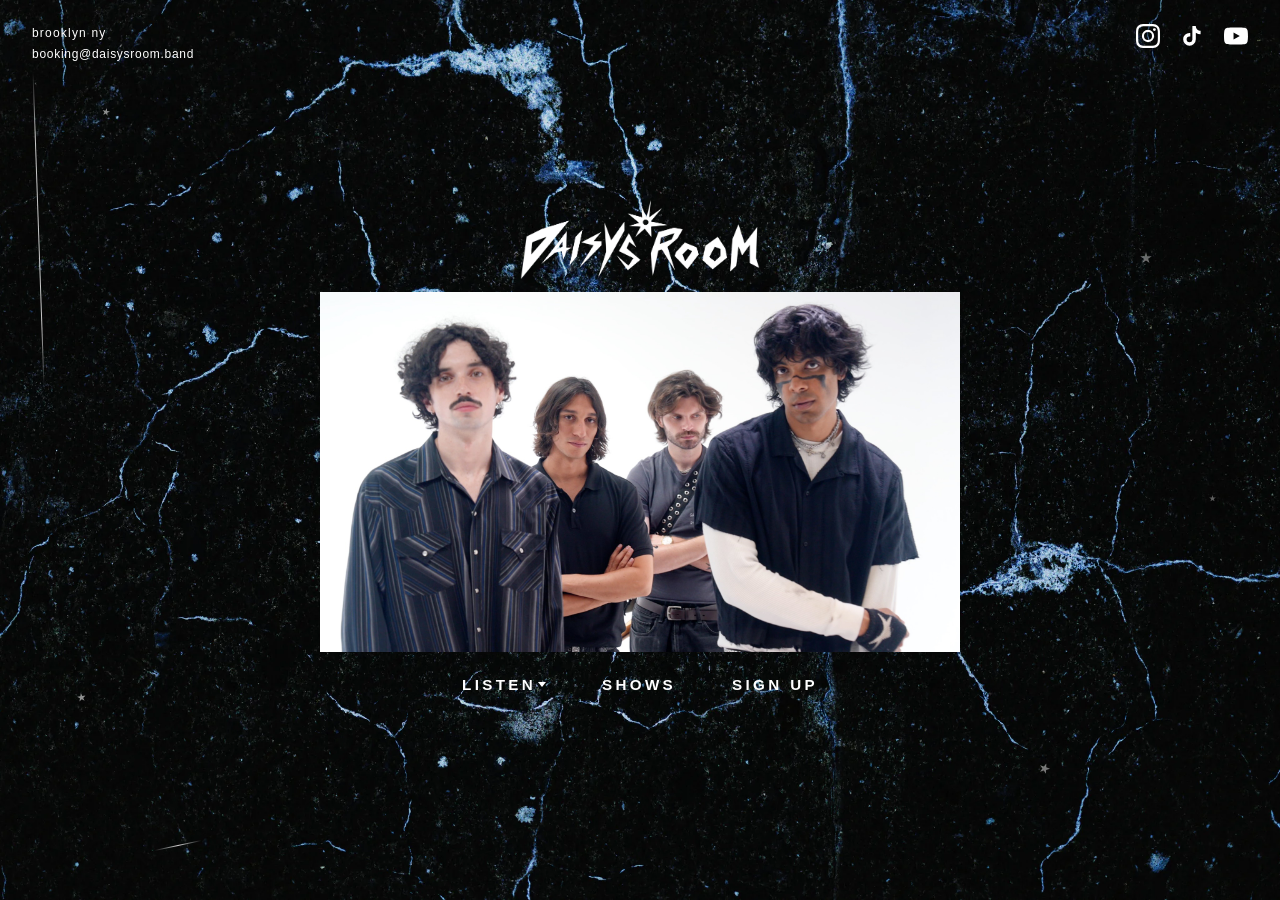
<file: index.html>
<!DOCTYPE html>
<html lang="en">
<head>
    <meta charset="UTF-8">
    <meta name="viewport" content="width=device-width, initial-scale=1.0">
    <title>Daisy's Room</title>
    <link rel="icon" href="assets/favicon-32.png" type="image/png" sizes="32x32">
    <link rel="apple-touch-icon" href="assets/apple-touch-icon.png">
    <meta name="description" content="Daisy's Room — official site">
    <link rel="preconnect" href="https://fonts.googleapis.com">
    <link rel="preconnect" href="https://fonts.gstatic.com" crossorigin>
    <link href="https://fonts.googleapis.com/css2?family=Barlow+Semi+Condensed:ital,wght@1,700&display=swap" rel="stylesheet">
    <link rel="stylesheet" href="styles.css?v=32">
</head>
<body>
    <div class="page-bg" aria-hidden="true">
        <picture>
            <source type="image/webp" srcset="assets/daisysroomBG.webp">
            <img
                class="page-bg__img"
                src="assets/daisysroomBG.jpg"
                alt=""
                width="2560"
                height="1707"
                decoding="async"
                fetchpriority="high"
            >
        </picture>
    </div>
    <div class="decor" aria-hidden="true">
        <span class="decor-star decor-star--1"></span>
        <span class="decor-star decor-star--2"></span>
        <span class="decor-star decor-star--3"></span>
        <span class="decor-star decor-star--4"></span>
        <span class="decor-star decor-star--5"></span>
        <span class="decor-scratch decor-scratch--1"></span>
        <span class="decor-scratch decor-scratch--2"></span>
    </div>

    <header class="site-top">
        <div class="site-top__contact">
            <p class="site-top__line">brooklyn ny</p>
            <a class="site-top__line site-top__email" href="mailto:booking@daisysroom.band">booking@daisysroom.band</a>
        </div>
        <div class="site-top__social">
            <a class="site-top__social-link" href="https://instagram.com/daisysroom.band" target="_blank" rel="noopener noreferrer" aria-label="Instagram">
                <svg class="site-top__icon" viewBox="0 0 24 24" aria-hidden="true">
                    <path d="M12 2.163c3.204 0 3.584.012 4.85.07 3.252.148 4.771 1.691 4.919 4.919.058 1.265.069 1.645.069 4.849 0 3.205-.012 3.584-.069 4.849-.149 3.225-1.664 4.771-4.919 4.919-1.266.058-1.644.07-4.85.07-3.204 0-3.584-.012-4.849-.07-3.26-.149-4.771-1.699-4.919-4.92-.058-1.265-.07-1.644-.07-4.849 0-3.204.013-3.583.07-4.849.149-3.227 1.664-4.771 4.919-4.919 1.266-.057 1.645-.069 4.849-.069zM12 0C8.741 0 8.333.014 7.053.072 2.695.272.273 2.69.073 7.052.014 8.333 0 8.741 0 12c0 3.259.014 3.668.072 4.948.2 4.358 2.618 6.78 6.98 6.98 1.281.058 1.689.072 4.948.072 3.259 0 3.668-.014 4.948-.072 4.354-.2 6.782-2.618 6.979-6.98.059-1.28.073-1.689.073-4.948 0-3.259-.014-3.667-.072-4.947-.196-4.354-2.617-6.78-6.979-6.98C15.668.014 15.259 0 12 0zm0 5.838a6.162 6.162 0 100 12.324 6.162 6.162 0 000-12.324zM12 16a4 4 0 110-8 4 4 0 010 8zm6.406-11.845a1.44 1.44 0 100 2.881 1.44 1.44 0 000-2.881z"/>
                </svg>
            </a>
            <a class="site-top__social-link" href="https://tiktok.com/@daisysroom.band" target="_blank" rel="noopener noreferrer" aria-label="TikTok">
                <svg class="site-top__icon" viewBox="0 0 24 24" aria-hidden="true">
                    <path d="M19.59 6.69a4.83 4.83 0 01-3.77-4.25V2h-3.45v13.67a2.89 2.89 0 01-2.88 2.5 2.89 2.89 0 01-2.89-2.89 2.89 2.89 0 012.89-2.89c.28 0 .54.04.79.1V9.01a6.37 6.37 0 00-.79-.05 6.34 6.34 0 00-6.34 6.34 6.34 6.34 0 006.34 6.34 6.34 6.34 0 006.33-6.34V8.69a8.18 8.18 0 004.77 1.52V6.76a4.85 4.85 0 01-1-.07z"/>
                </svg>
            </a>
            <a class="site-top__social-link" href="https://www.youtube.com/@DaisysRoom" target="_blank" rel="noopener noreferrer" aria-label="YouTube">
                <svg class="site-top__icon" viewBox="0 0 24 24" aria-hidden="true">
                    <path d="M23.498 6.186a2.994 2.994 0 00-2.122-2.136C19.505 3.545 12 3.545 12 3.545s-7.505 0-9.377.505A2.994 2.994 0 00.502 6.186C0 8.07 0 12 0 12s0 3.93.502 5.814a2.994 2.994 0 002.122 2.136c1.872.505 9.376.505 9.376.505s7.505 0 9.377-.505a2.994 2.994 0 002.122-2.136C24 15.93 24 12 24 12s0-3.93-.502-5.814zM9.545 15.568V8.432L15.818 12 9.545 15.568z"/>
                </svg>
            </a>
        </div>
    </header>

    <main class="landing">
        <header class="page-brand landing__brand">
            <a class="page-brand__link" href="/" aria-label="Daisy's Room home">
                <img
                    class="page-brand__logo"
                    src="assets/logo_final.png"
                    alt="Daisy's Room"
                    width="5126"
                    height="1745"
                >
            </a>
        </header>

        <figure class="landing__hero">
            <!-- Swap to video: use assets/autoplay_video.mov with poster band_img.jpeg -->
            <img
                class="landing__hero-img"
                src="assets/band_img.jpeg"
                alt="Daisy's Room"
                width="2048"
                height="1152"
            >
        </figure>

        <nav class="landing__nav" aria-label="Primary">
            <div class="listen-wrap">
                <button
                    type="button"
                    class="nav-item listen-trigger"
                    aria-expanded="false"
                    aria-haspopup="true"
                    aria-controls="listen-menu"
                >
                    LISTEN
                    <span class="caret" aria-hidden="true"></span>
                </button>
                <ul class="listen-menu" id="listen-menu" role="menu">
                    <li role="none">
                        <a role="menuitem" class="listen-menu__link" href="https://open.spotify.com/artist/15dZrNgZo1EuZrM7pJednS?si=pNxs9BGlQN2vCq5tK89vWA" target="_blank" rel="noopener noreferrer">Spotify</a>
                    </li>
                    <li role="none">
                        <a role="menuitem" class="listen-menu__link" href="https://music.apple.com/us/artist/daisys-room/1743080226" target="_blank" rel="noopener noreferrer">Apple Music</a>
                    </li>
                    <li role="none">
                        <a role="menuitem" class="listen-menu__link" href="https://tidal.com/artist/47363124" target="_blank" rel="noopener noreferrer">Tidal</a>
                    </li>
                </ul>
            </div>
            <a class="nav-item nav-item--shows" href="/shows">SHOWS</a>
            <a class="nav-item nav-item--signup" href="/signup">SIGN UP</a>
        </nav>
    </main>

    <script src="script.js?v=3"></script>
</body>
</html>
</file>
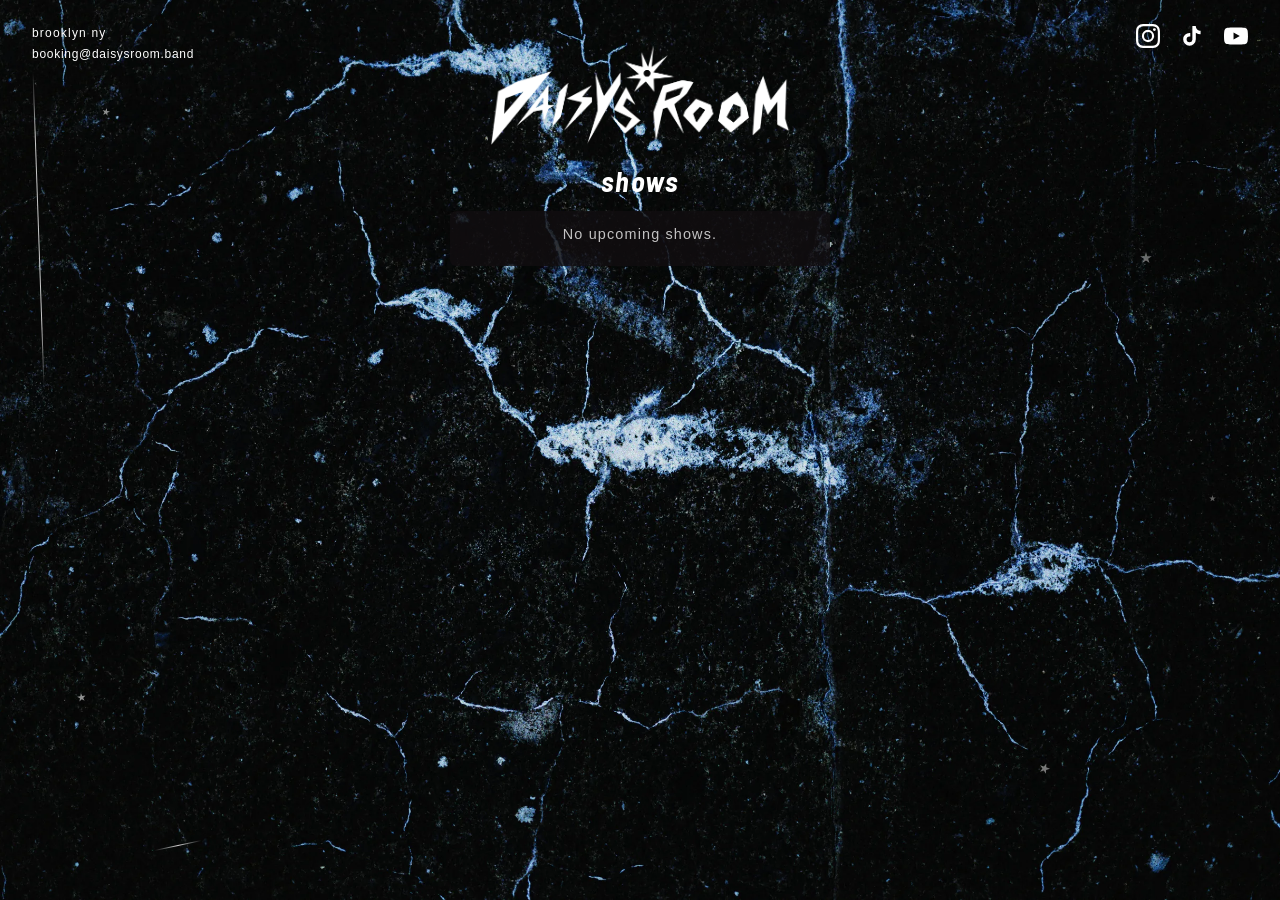
<file: shows/index.html>
<!DOCTYPE html>
<html lang="en">
<head>
    <meta charset="UTF-8">
    <meta name="viewport" content="width=device-width, initial-scale=1.0">
    <title>Shows — Daisy's Room</title>
    <link rel="icon" href="../assets/favicon-32.png" type="image/png" sizes="32x32">
    <link rel="apple-touch-icon" href="../assets/apple-touch-icon.png">
    <link rel="preconnect" href="https://fonts.googleapis.com">
    <link rel="preconnect" href="https://fonts.gstatic.com" crossorigin>
    <link href="https://fonts.googleapis.com/css2?family=Barlow+Semi+Condensed:ital,wght@1,700&display=swap" rel="stylesheet">
    <link rel="stylesheet" href="../styles.css?v=28">
</head>
<body>
    <div class="page-bg" aria-hidden="true">
        <picture>
            <source type="image/webp" srcset="../assets/daisysroomBG.webp">
            <img class="page-bg__img" src="../assets/daisysroomBG.jpg" alt="" width="2560" height="1707" decoding="async">
        </picture>
    </div>
    <div class="decor" aria-hidden="true">
        <span class="decor-star decor-star--1"></span>
        <span class="decor-star decor-star--2"></span>
        <span class="decor-star decor-star--3"></span>
        <span class="decor-star decor-star--4"></span>
        <span class="decor-star decor-star--5"></span>
        <span class="decor-scratch decor-scratch--1"></span>
        <span class="decor-scratch decor-scratch--2"></span>
    </div>

    <header class="site-top">
        <div class="site-top__contact">
            <p class="site-top__line">brooklyn ny</p>
            <a class="site-top__line site-top__email" href="mailto:booking@daisysroom.band">booking@daisysroom.band</a>
        </div>
        <div class="site-top__social">
            <a class="site-top__social-link" href="https://instagram.com/daisysroom.band" target="_blank" rel="noopener noreferrer" aria-label="Instagram">
                <svg class="site-top__icon" viewBox="0 0 24 24" aria-hidden="true">
                    <path d="M12 2.163c3.204 0 3.584.012 4.85.07 3.252.148 4.771 1.691 4.919 4.919.058 1.265.069 1.645.069 4.849 0 3.205-.012 3.584-.069 4.849-.149 3.225-1.664 4.771-4.919 4.919-1.266.058-1.644.07-4.85.07-3.204 0-3.584-.012-4.849-.07-3.26-.149-4.771-1.699-4.919-4.92-.058-1.265-.07-1.644-.07-4.849 0-3.204.013-3.583.07-4.849.149-3.227 1.664-4.771 4.919-4.919 1.266-.057 1.645-.069 4.849-.069zM12 0C8.741 0 8.333.014 7.053.072 2.695.272.273 2.69.073 7.052.014 8.333 0 8.741 0 12c0 3.259.014 3.668.072 4.948.2 4.358 2.618 6.78 6.98 6.98 1.281.058 1.689.072 4.948.072 3.259 0 3.668-.014 4.948-.072 4.354-.2 6.782-2.618 6.979-6.98.059-1.28.073-1.689.073-4.948 0-3.259-.014-3.667-.072-4.947-.196-4.354-2.617-6.78-6.979-6.98C15.668.014 15.259 0 12 0zm0 5.838a6.162 6.162 0 100 12.324 6.162 6.162 0 000-12.324zM12 16a4 4 0 110-8 4 4 0 010 8zm6.406-11.845a1.44 1.44 0 100 2.881 1.44 1.44 0 000-2.881z"/>
                </svg>
            </a>
            <a class="site-top__social-link" href="https://tiktok.com/@daisysroom.band" target="_blank" rel="noopener noreferrer" aria-label="TikTok">
                <svg class="site-top__icon" viewBox="0 0 24 24" aria-hidden="true">
                    <path d="M19.59 6.69a4.83 4.83 0 01-3.77-4.25V2h-3.45v13.67a2.89 2.89 0 01-2.88 2.5 2.89 2.89 0 01-2.89-2.89 2.89 2.89 0 012.89-2.89c.28 0 .54.04.79.1V9.01a6.37 6.37 0 00-.79-.05 6.34 6.34 0 00-6.34 6.34 6.34 6.34 0 006.34 6.34 6.34 6.34 0 006.33-6.34V8.69a8.18 8.18 0 004.77 1.52V6.76a4.85 4.85 0 01-1-.07z"/>
                </svg>
            </a>
            <a class="site-top__social-link" href="https://www.youtube.com/@DaisysRoom" target="_blank" rel="noopener noreferrer" aria-label="YouTube">
                <svg class="site-top__icon" viewBox="0 0 24 24" aria-hidden="true">
                    <path d="M23.498 6.186a2.994 2.994 0 00-2.122-2.136C19.505 3.545 12 3.545 12 3.545s-7.505 0-9.377.505A2.994 2.994 0 00.502 6.186C0 8.07 0 12 0 12s0 3.93.502 5.814a2.994 2.994 0 002.122 2.136c1.872.505 9.376.505 9.376.505s7.505 0 9.377-.505a2.994 2.994 0 002.122-2.136C24 15.93 24 12 24 12s0-3.93-.502-5.814zM9.545 15.568V8.432L15.818 12 9.545 15.568z"/>
                </svg>
            </a>
        </div>
    </header>

    <main class="page-sub page-sub--shows">
        <header class="page-brand">
            <a class="page-brand__link" href="/" aria-label="Daisy's Room home">
                <img
                    class="page-brand__logo"
                    src="../assets/logo_final.png"
                    alt="Daisy's Room"
                    width="5126"
                    height="1745"
                >
            </a>
        </header>

        <h1 class="page-heading">Shows</h1>
        <div class="shows-panel">
            <p class="page-sub__text shows-panel__empty" id="shows-empty" hidden>No upcoming shows.</p>
            <ul class="shows-list" id="shows-list" hidden></ul>
        </div>
    </main>

    <script src="../config.js"></script>
    <script src="../shows.js?v=6"></script>
</body>
</html>
</file>
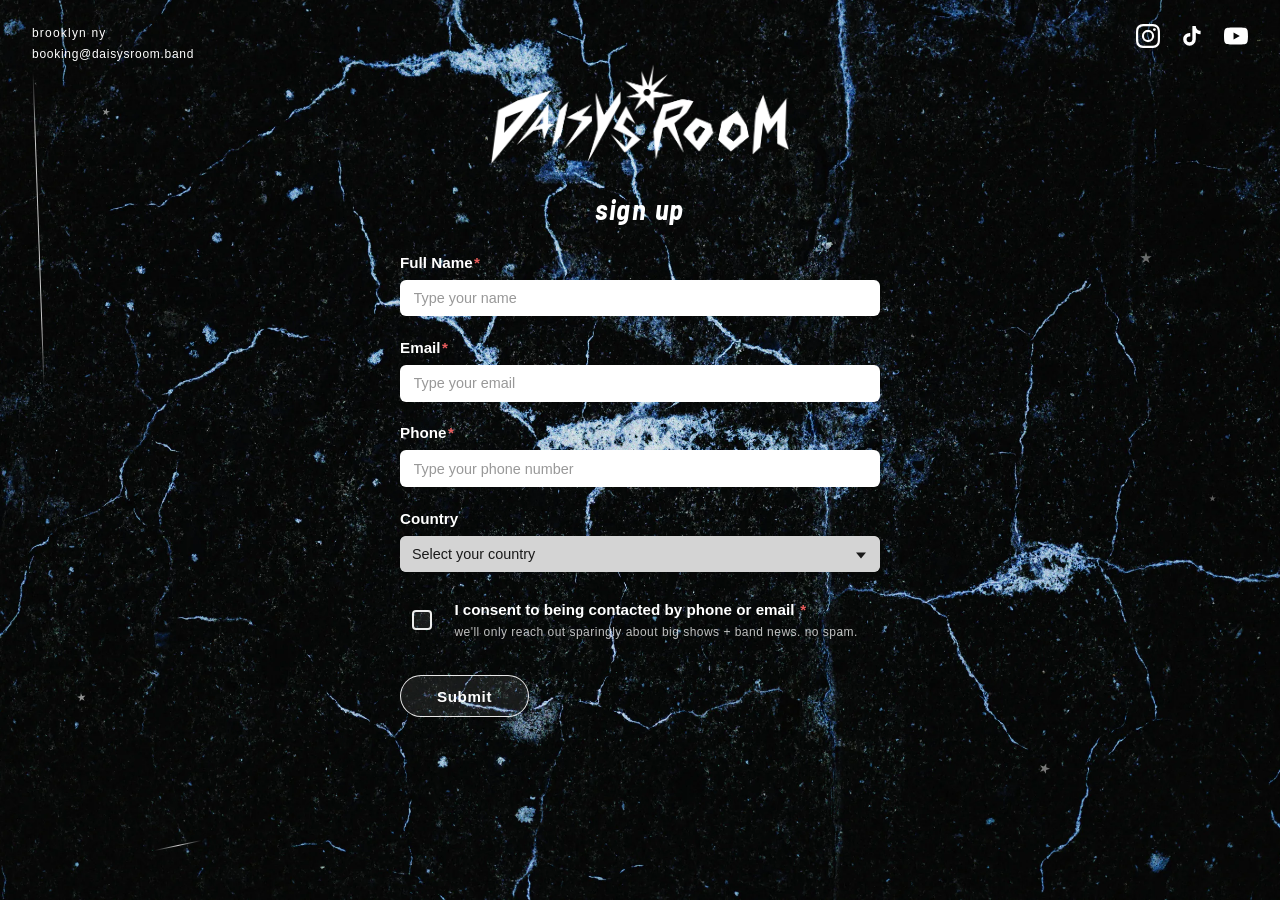
<file: signup/index.html>
<!DOCTYPE html>
<html lang="en">
<head>
    <meta charset="UTF-8">
    <meta name="viewport" content="width=device-width, initial-scale=1.0">
    <title>Sign Up — Daisy's Room</title>
    <link rel="icon" href="../assets/favicon-32.png" type="image/png" sizes="32x32">
    <link rel="apple-touch-icon" href="../assets/apple-touch-icon.png">
    <link rel="preconnect" href="https://fonts.googleapis.com">
    <link rel="preconnect" href="https://fonts.gstatic.com" crossorigin>
    <link href="https://fonts.googleapis.com/css2?family=Barlow+Semi+Condensed:ital,wght@1,700&display=swap" rel="stylesheet">
    <link rel="stylesheet" href="../styles.css?v=33">
</head>
<body class="page-signup">
    <div class="page-bg" aria-hidden="true">
        <picture>
            <source type="image/webp" srcset="../assets/daisysroomBG.webp">
            <img class="page-bg__img" src="../assets/daisysroomBG.jpg" alt="" width="2560" height="1707" decoding="async">
        </picture>
    </div>
    <div class="decor" aria-hidden="true">
        <span class="decor-star decor-star--1"></span>
        <span class="decor-star decor-star--2"></span>
        <span class="decor-star decor-star--3"></span>
        <span class="decor-star decor-star--4"></span>
        <span class="decor-star decor-star--5"></span>
        <span class="decor-scratch decor-scratch--1"></span>
        <span class="decor-scratch decor-scratch--2"></span>
    </div>

    <header class="site-top">
        <div class="site-top__contact">
            <p class="site-top__line">brooklyn ny</p>
            <a class="site-top__line site-top__email" href="mailto:booking@daisysroom.band">booking@daisysroom.band</a>
        </div>
        <div class="site-top__social">
            <a class="site-top__social-link" href="https://instagram.com/daisysroom.band" target="_blank" rel="noopener noreferrer" aria-label="Instagram">
                <svg class="site-top__icon" viewBox="0 0 24 24" aria-hidden="true">
                    <path d="M12 2.163c3.204 0 3.584.012 4.85.07 3.252.148 4.771 1.691 4.919 4.919.058 1.265.069 1.645.069 4.849 0 3.205-.012 3.584-.069 4.849-.149 3.225-1.664 4.771-4.919 4.919-1.266.058-1.644.07-4.85.07-3.204 0-3.584-.012-4.849-.07-3.26-.149-4.771-1.699-4.919-4.92-.058-1.265-.07-1.644-.07-4.849 0-3.204.013-3.583.07-4.849.149-3.227 1.664-4.771 4.919-4.919 1.266-.057 1.645-.069 4.849-.069zM12 0C8.741 0 8.333.014 7.053.072 2.695.272.273 2.69.073 7.052.014 8.333 0 8.741 0 12c0 3.259.014 3.668.072 4.948.2 4.358 2.618 6.78 6.98 6.98 1.281.058 1.689.072 4.948.072 3.259 0 3.668-.014 4.948-.072 4.354-.2 6.782-2.618 6.979-6.98.059-1.28.073-1.689.073-4.948 0-3.259-.014-3.667-.072-4.947-.196-4.354-2.617-6.78-6.979-6.98C15.668.014 15.259 0 12 0zm0 5.838a6.162 6.162 0 100 12.324 6.162 6.162 0 000-12.324zM12 16a4 4 0 110-8 4 4 0 010 8zm6.406-11.845a1.44 1.44 0 100 2.881 1.44 1.44 0 000-2.881z"/>
                </svg>
            </a>
            <a class="site-top__social-link" href="https://tiktok.com/@daisysroom.band" target="_blank" rel="noopener noreferrer" aria-label="TikTok">
                <svg class="site-top__icon" viewBox="0 0 24 24" aria-hidden="true">
                    <path d="M19.59 6.69a4.83 4.83 0 01-3.77-4.25V2h-3.45v13.67a2.89 2.89 0 01-2.88 2.5 2.89 2.89 0 01-2.89-2.89 2.89 2.89 0 012.89-2.89c.28 0 .54.04.79.1V9.01a6.37 6.37 0 00-.79-.05 6.34 6.34 0 00-6.34 6.34 6.34 6.34 0 006.34 6.34 6.34 6.34 0 006.33-6.34V8.69a8.18 8.18 0 004.77 1.52V6.76a4.85 4.85 0 01-1-.07z"/>
                </svg>
            </a>
            <a class="site-top__social-link" href="https://www.youtube.com/@DaisysRoom" target="_blank" rel="noopener noreferrer" aria-label="YouTube">
                <svg class="site-top__icon" viewBox="0 0 24 24" aria-hidden="true">
                    <path d="M23.498 6.186a2.994 2.994 0 00-2.122-2.136C19.505 3.545 12 3.545 12 3.545s-7.505 0-9.377.505A2.994 2.994 0 00.502 6.186C0 8.07 0 12 0 12s0 3.93.502 5.814a2.994 2.994 0 002.122 2.136c1.872.505 9.376.505 9.376.505s7.505 0 9.377-.505a2.994 2.994 0 002.122-2.136C24 15.93 24 12 24 12s0-3.93-.502-5.814zM9.545 15.568V8.432L15.818 12 9.545 15.568z"/>
                </svg>
            </a>
        </div>
    </header>

    <main class="page-sub page-sub--form">
        <header class="page-brand">
            <a class="page-brand__link" href="/" aria-label="Daisy's Room home">
                <img
                    class="page-brand__logo"
                    src="../assets/logo_final.png"
                    alt="Daisy's Room"
                    width="5126"
                    height="1745"
                >
            </a>
        </header>

        <h1 class="page-heading">Sign up</h1>

        <p class="signup-feedback" id="signup-feedback" hidden role="alert"></p>

        <form class="signup-form" id="signup-form" method="post" novalidate>
            <div class="signup-form__field">
                <label class="signup-form__label" for="full-name">
                    Full Name<span class="signup-form__required" aria-hidden="true">*</span>
                </label>
                <input
                    class="signup-form__input"
                    type="text"
                    id="full-name"
                    name="full_name"
                    placeholder="Type your name"
                    autocomplete="name"
                    required
                    aria-describedby="name-error"
                >
                <p class="signup-form__error" id="name-error" hidden role="alert"></p>
            </div>

            <div class="signup-form__field">
                <label class="signup-form__label" for="email">
                    Email<span class="signup-form__required" aria-hidden="true">*</span>
                </label>
                <input
                    class="signup-form__input"
                    type="email"
                    id="email"
                    name="email"
                    placeholder="Type your email"
                    autocomplete="email"
                    required
                    aria-describedby="email-error"
                >
                <p class="signup-form__error" id="email-error" hidden role="alert"></p>
            </div>

            <div class="signup-form__field">
                <label class="signup-form__label" for="phone">
                    Phone<span class="signup-form__required" aria-hidden="true">*</span>
                </label>
                <input
                    class="signup-form__input"
                    type="tel"
                    id="phone"
                    name="phone"
                    placeholder="Type your phone number"
                    autocomplete="tel"
                    required
                    aria-describedby="phone-error"
                >
                <p class="signup-form__error" id="phone-error" hidden role="alert"></p>
            </div>

            <div class="signup-form__field">
                <label class="signup-form__label" for="country">Country</label>
                <div class="signup-form__select-wrap">
                    <select class="signup-form__select" id="country" name="country" autocomplete="country-name">
                        <option value="" selected disabled>Select your country</option>
                        <option value="US">United States</option>
                        <option value="CA">Canada</option>
                        <option value="GB">United Kingdom</option>
                        <option value="AU">Australia</option>
                        <option value="DE">Germany</option>
                        <option value="FR">France</option>
                        <option value="MX">Mexico</option>
                        <option value="OTHER">Other</option>
                    </select>
                </div>
            </div>

            <div class="signup-form__field signup-form__field--consent">
                <label class="signup-form__check">
                    <span class="signup-form__checkbox-hit">
                        <input class="signup-form__checkbox" type="checkbox" id="email-consent" name="email_consent" value="yes" required aria-describedby="consent-note consent-error">
                    </span>
                    <span class="signup-form__check-copy">
                        <span class="signup-form__check-text">
                            I consent to being contacted by phone or email
                            <span class="signup-form__required" aria-hidden="true">*</span>
                        </span>
                        <span class="signup-form__check-note" id="consent-note">we'll only reach out sparingly about big shows + band news. no spam.</span>
                    </span>
                </label>
                <p class="signup-form__error" id="consent-error" hidden role="alert"></p>
            </div>

            <button class="signup-form__submit" type="submit">Submit</button>
        </form>
    </main>

    <script src="../config.js"></script>
    <script src="../sign-up.js?v=6"></script>
</body>
</html>
</file>
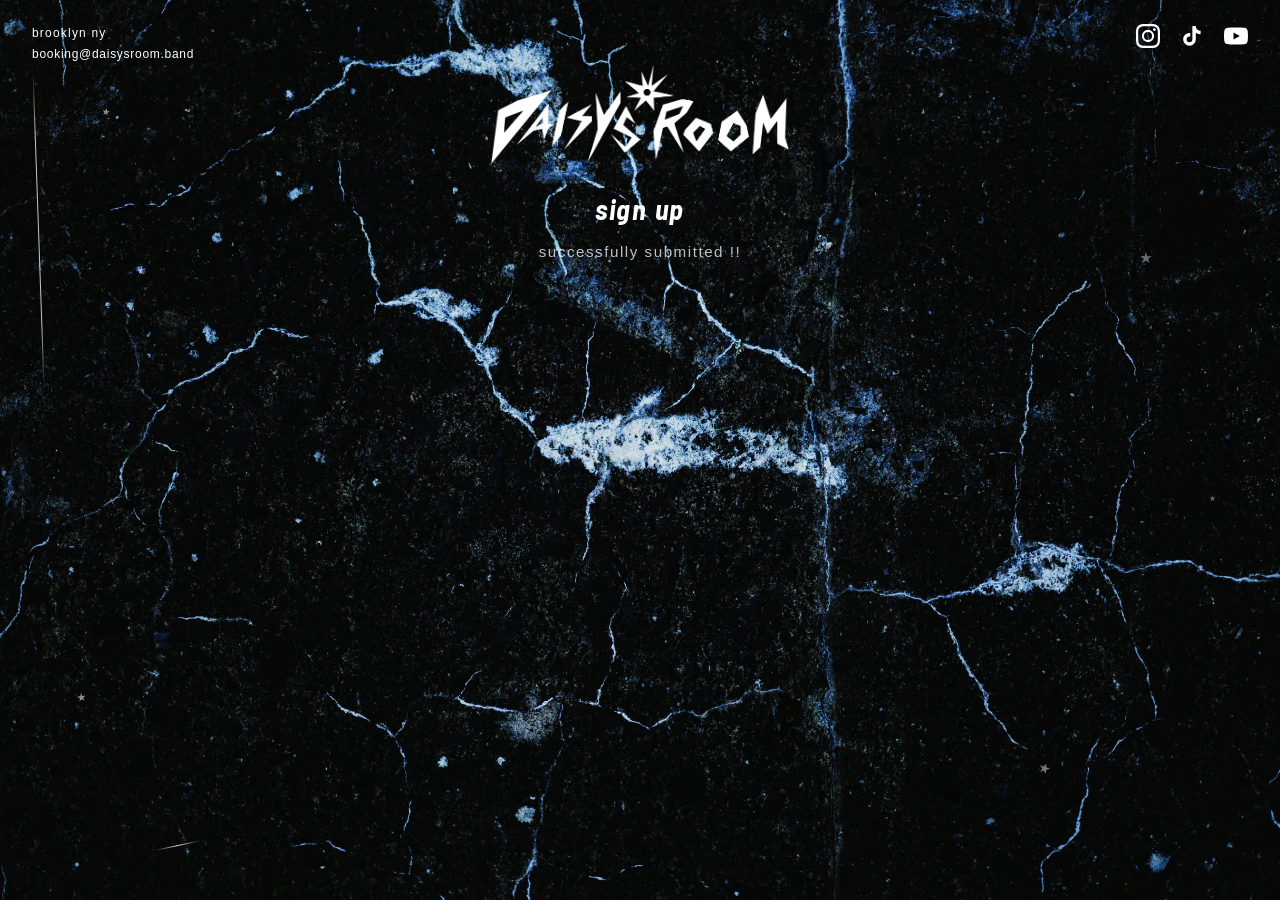
<file: signup/success/index.html>
<!DOCTYPE html>
<html lang="en">
<head>
    <meta charset="UTF-8">
    <meta name="viewport" content="width=device-width, initial-scale=1.0">
    <title>Sign Up — Daisy's Room</title>
    <link rel="icon" href="../../assets/favicon-32.png" type="image/png" sizes="32x32">
    <link rel="apple-touch-icon" href="../../assets/apple-touch-icon.png">
    <link rel="preconnect" href="https://fonts.googleapis.com">
    <link rel="preconnect" href="https://fonts.gstatic.com" crossorigin>
    <link href="https://fonts.googleapis.com/css2?family=Barlow+Semi+Condensed:ital,wght@1,700&display=swap" rel="stylesheet">
    <link rel="stylesheet" href="../../styles.css">
</head>
<body class="page-signup">
    <div class="page-bg" aria-hidden="true">
        <picture>
            <source type="image/webp" srcset="../../assets/daisysroomBG.webp">
            <img class="page-bg__img" src="../../assets/daisysroomBG.jpg" alt="" width="2560" height="1707" decoding="async">
        </picture>
    </div>
    <div class="decor" aria-hidden="true">
        <span class="decor-star decor-star--1"></span>
        <span class="decor-star decor-star--2"></span>
        <span class="decor-star decor-star--3"></span>
        <span class="decor-star decor-star--4"></span>
        <span class="decor-star decor-star--5"></span>
        <span class="decor-scratch decor-scratch--1"></span>
        <span class="decor-scratch decor-scratch--2"></span>
    </div>

    <header class="site-top">
        <div class="site-top__contact">
            <p class="site-top__line">brooklyn ny</p>
            <a class="site-top__line site-top__email" href="mailto:booking@daisysroom.band">booking@daisysroom.band</a>
        </div>
        <div class="site-top__social">
            <a class="site-top__social-link" href="https://instagram.com/daisysroom.band" target="_blank" rel="noopener noreferrer" aria-label="Instagram">
                <svg class="site-top__icon" viewBox="0 0 24 24" aria-hidden="true">
                    <path d="M12 2.163c3.204 0 3.584.012 4.85.07 3.252.148 4.771 1.691 4.919 4.919.058 1.265.069 1.645.069 4.849 0 3.205-.012 3.584-.069 4.849-.149 3.225-1.664 4.771-4.919 4.919-1.266.058-1.644.07-4.85.07-3.204 0-3.584-.012-4.849-.07-3.26-.149-4.771-1.699-4.919-4.92-.058-1.265-.07-1.644-.07-4.849 0-3.204.013-3.583.07-4.849.149-3.227 1.664-4.771 4.919-4.919 1.266-.057 1.645-.069 4.849-.069zM12 0C8.741 0 8.333.014 7.053.072 2.695.272.273 2.69.073 7.052.014 8.333 0 8.741 0 12c0 3.259.014 3.668.072 4.948.2 4.358 2.618 6.78 6.98 6.98 1.281.058 1.689.072 4.948.072 3.259 0 3.668-.014 4.948-.072 4.354-.2 6.782-2.618 6.979-6.98.059-1.28.073-1.689.073-4.948 0-3.259-.014-3.667-.072-4.947-.196-4.354-2.617-6.78-6.979-6.98C15.668.014 15.259 0 12 0zm0 5.838a6.162 6.162 0 100 12.324 6.162 6.162 0 000-12.324zM12 16a4 4 0 110-8 4 4 0 010 8zm6.406-11.845a1.44 1.44 0 100 2.881 1.44 1.44 0 000-2.881z"/>
                </svg>
            </a>
            <a class="site-top__social-link" href="https://tiktok.com/@daisysroom.band" target="_blank" rel="noopener noreferrer" aria-label="TikTok">
                <svg class="site-top__icon" viewBox="0 0 24 24" aria-hidden="true">
                    <path d="M19.59 6.69a4.83 4.83 0 01-3.77-4.25V2h-3.45v13.67a2.89 2.89 0 01-2.88 2.5 2.89 2.89 0 01-2.89-2.89 2.89 2.89 0 012.89-2.89c.28 0 .54.04.79.1V9.01a6.37 6.37 0 00-.79-.05 6.34 6.34 0 00-6.34 6.34 6.34 6.34 0 006.34 6.34 6.34 6.34 0 006.33-6.34V8.69a8.18 8.18 0 004.77 1.52V6.76a4.85 4.85 0 01-1-.07z"/>
                </svg>
            </a>
            <a class="site-top__social-link" href="https://www.youtube.com/@DaisysRoom" target="_blank" rel="noopener noreferrer" aria-label="YouTube">
                <svg class="site-top__icon" viewBox="0 0 24 24" aria-hidden="true">
                    <path d="M23.498 6.186a2.994 2.994 0 00-2.122-2.136C19.505 3.545 12 3.545 12 3.545s-7.505 0-9.377.505A2.994 2.994 0 00.502 6.186C0 8.07 0 12 0 12s0 3.93.502 5.814a2.994 2.994 0 002.122 2.136c1.872.505 9.376.505 9.376.505s7.505 0 9.377-.505a2.994 2.994 0 002.122-2.136C24 15.93 24 12 24 12s0-3.93-.502-5.814zM9.545 15.568V8.432L15.818 12 9.545 15.568z"/>
                </svg>
            </a>
        </div>
    </header>

    <main class="page-sub">
        <header class="page-brand">
            <a class="page-brand__link" href="/" aria-label="Daisy's Room home">
                <img
                    class="page-brand__logo"
                    src="../../assets/logo_final.png"
                    alt="Daisy's Room"
                    width="5126"
                    height="1745"
                >
            </a>
        </header>

        <h1 class="page-heading">Sign up</h1>
        <p class="signup-success__message">successfully submitted !!</p>
    </main>
</body>
</html>
</file>
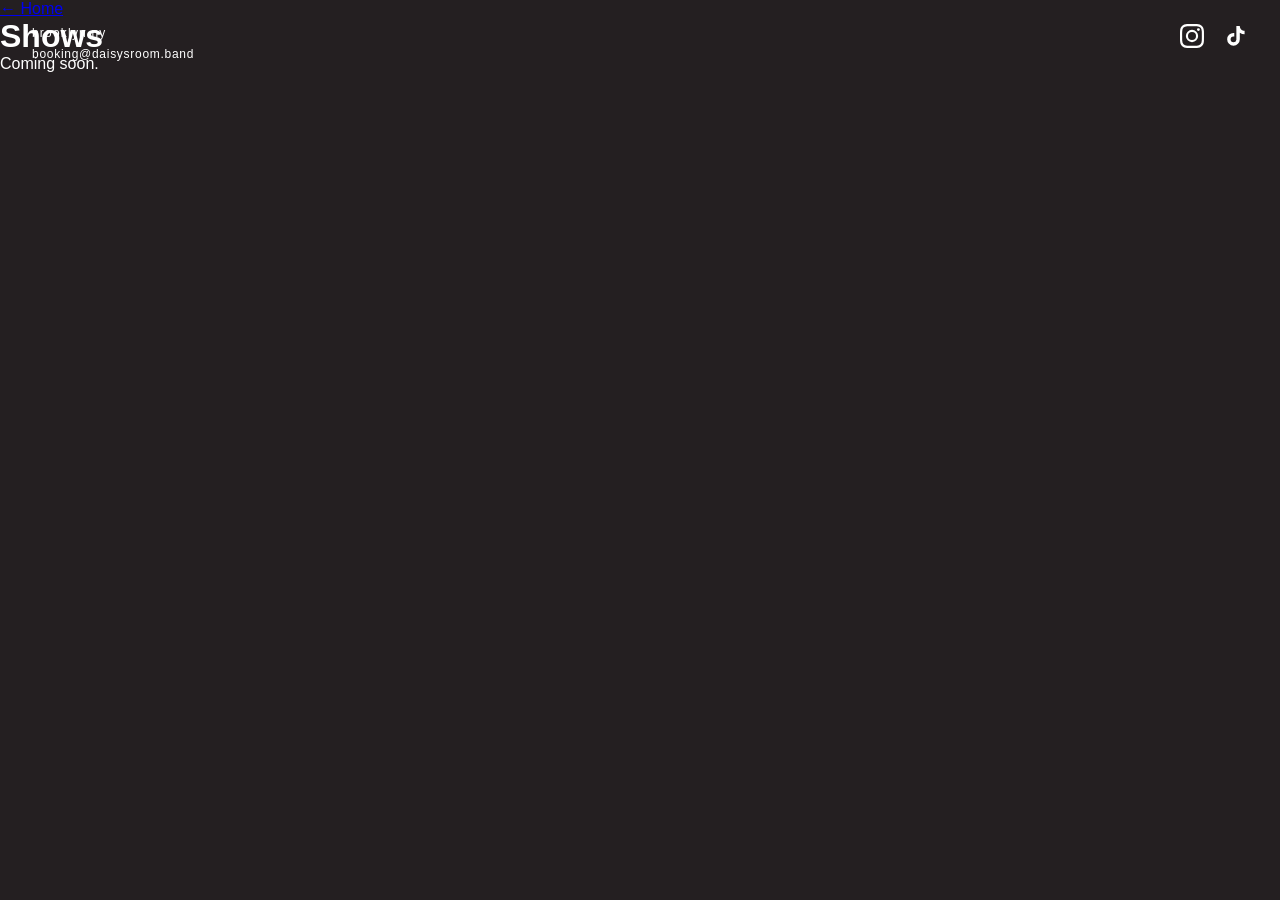
<file: shows.html>
<!DOCTYPE html>
<html lang="en">
<head>
    <meta charset="UTF-8">
    <meta name="viewport" content="width=device-width, initial-scale=1.0">
    <title>Shows — Daisy's Room</title>
    <link rel="preconnect" href="https://fonts.googleapis.com">
    <link rel="preconnect" href="https://fonts.gstatic.com" crossorigin>
    <link href="https://fonts.googleapis.com/css2?family=Barlow+Semi+Condensed:ital,wght@1,700&display=swap" rel="stylesheet">
    <link rel="stylesheet" href="styles.css">
</head>
<body class="page-stub">
    <div class="grain grain--coarse" aria-hidden="true"></div>
    <div class="grain grain--fine" aria-hidden="true"></div>

    <header class="site-top">
        <div class="site-top__contact">
            <p class="site-top__line">brooklyn ny</p>
            <a class="site-top__line site-top__email" href="mailto:booking@daisysroom.band">booking@daisysroom.band</a>
        </div>
        <div class="site-top__social">
            <a class="site-top__social-link" href="https://instagram.com/daisysroom" target="_blank" rel="noopener noreferrer" aria-label="Instagram">
                <svg class="site-top__icon" viewBox="0 0 24 24" aria-hidden="true">
                    <path d="M12 2.163c3.204 0 3.584.012 4.85.07 3.252.148 4.771 1.691 4.919 4.919.058 1.265.069 1.645.069 4.849 0 3.205-.012 3.584-.069 4.849-.149 3.225-1.664 4.771-4.919 4.919-1.266.058-1.644.07-4.85.07-3.204 0-3.584-.012-4.849-.07-3.26-.149-4.771-1.699-4.919-4.92-.058-1.265-.07-1.644-.07-4.849 0-3.204.013-3.583.07-4.849.149-3.227 1.664-4.771 4.919-4.919 1.266-.057 1.645-.069 4.849-.069zM12 0C8.741 0 8.333.014 7.053.072 2.695.272.273 2.69.073 7.052.014 8.333 0 8.741 0 12c0 3.259.014 3.668.072 4.948.2 4.358 2.618 6.78 6.98 6.98 1.281.058 1.689.072 4.948.072 3.259 0 3.668-.014 4.948-.072 4.354-.2 6.782-2.618 6.979-6.98.059-1.28.073-1.689.073-4.948 0-3.259-.014-3.667-.072-4.947-.196-4.354-2.617-6.78-6.979-6.98C15.668.014 15.259 0 12 0zm0 5.838a6.162 6.162 0 100 12.324 6.162 6.162 0 000-12.324zM12 16a4 4 0 110-8 4 4 0 010 8zm6.406-11.845a1.44 1.44 0 100 2.881 1.44 1.44 0 000-2.881z"/>
                </svg>
            </a>
            <a class="site-top__social-link" href="https://tiktok.com/@daisysroom" target="_blank" rel="noopener noreferrer" aria-label="TikTok">
                <svg class="site-top__icon" viewBox="0 0 24 24" aria-hidden="true">
                    <path d="M19.59 6.69a4.83 4.83 0 01-3.77-4.25V2h-3.45v13.67a2.89 2.89 0 01-2.88 2.5 2.89 2.89 0 01-2.89-2.89 2.89 2.89 0 012.89-2.89c.28 0 .54.04.79.1V9.01a6.37 6.37 0 00-.79-.05 6.34 6.34 0 00-6.34 6.34 6.34 6.34 0 006.34 6.34 6.34 6.34 0 006.33-6.34V8.69a8.18 8.18 0 004.77 1.52V6.76a4.85 4.85 0 01-1-.07z"/>
                </svg>
            </a>
        </div>
    </header>

    <main class="stub">
        <a class="stub__back" href="index.html">← Home</a>
        <h1 class="stub__title">Shows</h1>
        <p class="stub__text">Coming soon.</p>
    </main>
</body>
</html>
</file>
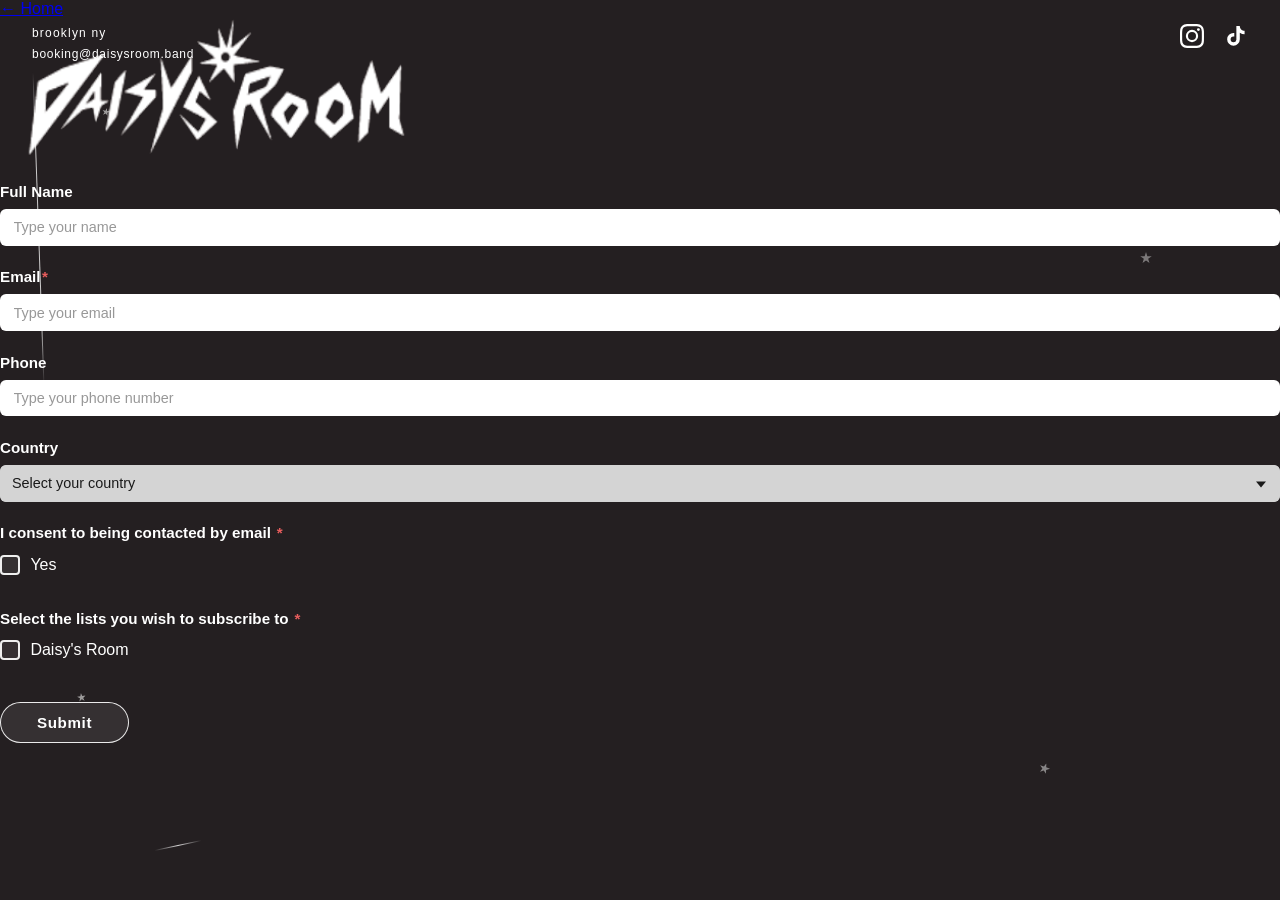
<file: sign-up.html>
<!DOCTYPE html>
<html lang="en">
<head>
    <meta charset="UTF-8">
    <meta name="viewport" content="width=device-width, initial-scale=1.0">
    <title>Sign Up — Daisy's Room</title>
    <link rel="preconnect" href="https://fonts.googleapis.com">
    <link rel="preconnect" href="https://fonts.gstatic.com" crossorigin>
    <link href="https://fonts.googleapis.com/css2?family=Barlow+Semi+Condensed:ital,wght@1,700&display=swap" rel="stylesheet">
    <link rel="stylesheet" href="styles.css">
</head>
<body class="page-signup">
    <div class="grain grain--coarse" aria-hidden="true"></div>
    <div class="grain grain--fine" aria-hidden="true"></div>
    <div class="decor" aria-hidden="true">
        <span class="decor-star decor-star--1"></span>
        <span class="decor-star decor-star--2"></span>
        <span class="decor-star decor-star--3"></span>
        <span class="decor-star decor-star--4"></span>
        <span class="decor-star decor-star--5"></span>
        <span class="decor-scratch decor-scratch--1"></span>
        <span class="decor-scratch decor-scratch--2"></span>
    </div>

    <header class="site-top">
        <div class="site-top__contact">
            <p class="site-top__line">brooklyn ny</p>
            <a class="site-top__line site-top__email" href="mailto:booking@daisysroom.band">booking@daisysroom.band</a>
        </div>
        <div class="site-top__social">
            <a class="site-top__social-link" href="https://instagram.com/daisysroom" target="_blank" rel="noopener noreferrer" aria-label="Instagram">
                <svg class="site-top__icon" viewBox="0 0 24 24" aria-hidden="true">
                    <path d="M12 2.163c3.204 0 3.584.012 4.85.07 3.252.148 4.771 1.691 4.919 4.919.058 1.265.069 1.645.069 4.849 0 3.205-.012 3.584-.069 4.849-.149 3.225-1.664 4.771-4.919 4.919-1.266.058-1.644.07-4.85.07-3.204 0-3.584-.012-4.849-.07-3.26-.149-4.771-1.699-4.919-4.92-.058-1.265-.07-1.644-.07-4.849 0-3.204.013-3.583.07-4.849.149-3.227 1.664-4.771 4.919-4.919 1.266-.057 1.645-.069 4.849-.069zM12 0C8.741 0 8.333.014 7.053.072 2.695.272.273 2.69.073 7.052.014 8.333 0 8.741 0 12c0 3.259.014 3.668.072 4.948.2 4.358 2.618 6.78 6.98 6.98 1.281.058 1.689.072 4.948.072 3.259 0 3.668-.014 4.948-.072 4.354-.2 6.782-2.618 6.979-6.98.059-1.28.073-1.689.073-4.948 0-3.259-.014-3.667-.072-4.947-.196-4.354-2.617-6.78-6.979-6.98C15.668.014 15.259 0 12 0zm0 5.838a6.162 6.162 0 100 12.324 6.162 6.162 0 000-12.324zM12 16a4 4 0 110-8 4 4 0 010 8zm6.406-11.845a1.44 1.44 0 100 2.881 1.44 1.44 0 000-2.881z"/>
                </svg>
            </a>
            <a class="site-top__social-link" href="https://tiktok.com/@daisysroom" target="_blank" rel="noopener noreferrer" aria-label="TikTok">
                <svg class="site-top__icon" viewBox="0 0 24 24" aria-hidden="true">
                    <path d="M19.59 6.69a4.83 4.83 0 01-3.77-4.25V2h-3.45v13.67a2.89 2.89 0 01-2.88 2.5 2.89 2.89 0 01-2.89-2.89 2.89 2.89 0 012.89-2.89c.28 0 .54.04.79.1V9.01a6.37 6.37 0 00-.79-.05 6.34 6.34 0 00-6.34 6.34 6.34 6.34 0 006.34 6.34 6.34 6.34 0 006.33-6.34V8.69a8.18 8.18 0 004.77 1.52V6.76a4.85 4.85 0 01-1-.07z"/>
                </svg>
            </a>
        </div>
    </header>

    <main class="signup">
        <a class="signup__home" href="index.html">← Home</a>

        <header class="signup__header">
            <img
                class="signup__logo"
                src="assets/band_logo.png"
                alt="Daisy's Room"
                width="442"
                height="160"
            >
        </header>

        <!-- Wire action to your mailing list provider (Mailchimp, etc.) -->
        <form class="signup-form" action="#" method="post" novalidate>
            <div class="signup-form__field">
                <label class="signup-form__label" for="full-name">Full Name</label>
                <input
                    class="signup-form__input"
                    type="text"
                    id="full-name"
                    name="full_name"
                    placeholder="Type your name"
                    autocomplete="name"
                >
            </div>

            <div class="signup-form__field">
                <label class="signup-form__label" for="email">
                    Email<span class="signup-form__required" aria-hidden="true">*</span>
                </label>
                <input
                    class="signup-form__input"
                    type="email"
                    id="email"
                    name="email"
                    placeholder="Type your email"
                    autocomplete="email"
                    required
                >
            </div>

            <div class="signup-form__field">
                <label class="signup-form__label" for="phone">Phone</label>
                <input
                    class="signup-form__input"
                    type="tel"
                    id="phone"
                    name="phone"
                    placeholder="Type your phone number"
                    autocomplete="tel"
                >
            </div>

            <div class="signup-form__field">
                <label class="signup-form__label" for="country">Country</label>
                <div class="signup-form__select-wrap">
                    <select class="signup-form__select" id="country" name="country" autocomplete="country-name">
                        <option value="" selected disabled>Select your country</option>
                        <option value="US">United States</option>
                        <option value="CA">Canada</option>
                        <option value="GB">United Kingdom</option>
                        <option value="AU">Australia</option>
                        <option value="DE">Germany</option>
                        <option value="FR">France</option>
                        <option value="MX">Mexico</option>
                        <option value="OTHER">Other</option>
                    </select>
                </div>
            </div>

            <div class="signup-form__group" role="group" aria-labelledby="email-consent-label">
                <p class="signup-form__legend" id="email-consent-label">
                    I consent to being contacted by email
                    <span class="signup-form__required" aria-hidden="true">*</span>
                </p>
                <label class="signup-form__check">
                    <input class="signup-form__checkbox" type="checkbox" name="email_consent" value="yes" required>
                    <span class="signup-form__check-label">Yes</span>
                </label>
            </div>

            <div class="signup-form__group" role="group" aria-labelledby="list-subscribe-label">
                <p class="signup-form__legend" id="list-subscribe-label">
                    Select the lists you wish to subscribe to
                    <span class="signup-form__required" aria-hidden="true">*</span>
                </p>
                <label class="signup-form__check">
                    <input class="signup-form__checkbox" type="checkbox" name="list" value="daisys-room" required>
                    <span class="signup-form__check-label">Daisy's Room</span>
                </label>
            </div>

            <button class="signup-form__submit" type="submit">Submit</button>
        </form>
    </main>

    <script src="sign-up.js"></script>
</body>
</html>
</file>
<file: styles.css>
:root {
    /* Sampled from band_logo.png border */
    --bg: #241f21;
    --text: #ffffff;
    --text-muted: rgba(255, 255, 255, 0.75);
    --accent: #6fcddd;
    --accent-muted: rgba(111, 205, 221, 0.72);
    /* Acumin Bold Oblique — swap to acumin-pro if using Adobe Fonts */
    --font-primary: "Barlow Semi Condensed", "Acumin Pro", sans-serif;
    /* Helvetica Bold Oblique */
    --font-secondary: "Helvetica Neue", Helvetica, Arial, sans-serif;
    --hero-max: 640px;
    --logo-max: 300px;
    --form-max: 520px;
    --input-bg: #ffffff;
    --input-text: #1a1a1a;
    --select-bg: #d4d4d4;
    --submit-bg: #1a1818;
    --form-radius: 6px;
}

*,
*::before,
*::after {
    margin: 0;
    padding: 0;
    box-sizing: border-box;
}

html,
body {
    height: 100%;
    overflow: hidden;
}

body {
    font-family: var(--font-secondary);
    background-color: var(--bg);
    color: var(--text);
    min-height: 100dvh;
    max-height: 100dvh;
    overflow: hidden;
}

/* Full-bleed photo background; all UI stacks above */
.page-bg {
    position: fixed;
    inset: 0;
    z-index: 0;
    pointer-events: none;
    overflow: hidden;
    background-color: var(--bg);
}

/* Temporary: dark overlay disabled while testing daisysroomBG */
.page-bg::after {
    content: none;
    display: none;
}

.page-bg__img {
    display: block;
    width: 100%;
    height: 100%;
    object-fit: cover;
    object-position: center center;
}

/* Decorative stars & scratches */
.decor {
    position: fixed;
    inset: 0;
    z-index: 1;
    pointer-events: none;
    overflow: hidden;
}

.decor-star {
    position: absolute;
    width: 10px;
    height: 10px;
    background: var(--text);
    clip-path: polygon(
        50% 0%,
        61% 35%,
        98% 35%,
        68% 57%,
        79% 91%,
        50% 70%,
        21% 91%,
        32% 57%,
        2% 35%,
        39% 35%
    );
    opacity: 0.55;
}

.decor-star--1 { top: 12%; left: 8%; width: 8px; height: 8px; transform: rotate(12deg); }
.decor-star--2 { top: 28%; right: 10%; width: 12px; height: 12px; opacity: 0.4; }
.decor-star--3 { bottom: 22%; left: 6%; width: 9px; height: 9px; transform: rotate(-8deg); }
.decor-star--4 { top: 55%; right: 5%; width: 7px; height: 7px; opacity: 0.35; }
.decor-star--5 { bottom: 14%; right: 18%; width: 11px; height: 11px; transform: rotate(20deg); opacity: 0.45; }

.decor-scratch {
    position: absolute;
    width: 1px;
    background: linear-gradient(
        to bottom,
        transparent,
        rgba(255, 255, 255, 0.85) 20%,
        rgba(255, 255, 255, 0.85) 80%,
        transparent
    );
    opacity: 0.9;
}

.decor-scratch--1 {
    left: 3%;
    top: 8%;
    height: 35%;
    transform: rotate(-2deg);
}

.decor-scratch--2 {
    bottom: 6%;
    left: 12%;
    width: 48px;
    height: 1px;
    background: linear-gradient(
        to right,
        transparent,
        rgba(255, 255, 255, 0.9),
        transparent
    );
    transform: rotate(-12deg);
}

/* Hero image sits on the vertical center line; logo above, nav below */
.landing {
    position: relative;
    z-index: 1;
    min-height: 100dvh;
    box-sizing: border-box;
    padding: clamp(3.25rem, 7vh, 4rem) 1.25rem 1.25rem;
    display: grid;
    grid-template-rows: 1fr auto 1fr;
    justify-items: center;
    text-align: center;
}

.landing__brand {
    grid-row: 1;
    align-self: end;
    width: 100%;
    line-height: 0;
    padding-bottom: clamp(0.5rem, 1.25vh, 0.85rem);
}

.landing__brand .page-brand__logo {
    width: min(78vw, 240px);
}

/* Top bar — contact & social */
.site-top {
    position: fixed;
    top: 0;
    left: 0;
    right: 0;
    z-index: 10;
    display: flex;
    align-items: flex-start;
    justify-content: space-between;
    gap: 1.5rem;
    padding: clamp(1rem, 3vw, 1.5rem) clamp(1.25rem, 4vw, 2rem);
    pointer-events: none;
}

.site-top__contact,
.site-top__social {
    pointer-events: auto;
}

.site-top__contact {
    text-align: left;
}

.site-top__line {
    font-family: var(--font-secondary);
    font-size: clamp(0.65rem, 1.8vw, 0.75rem);
    font-weight: 400;
    font-style: normal;
    letter-spacing: 0.1em;
    text-transform: lowercase;
    line-height: 1.65;
    color: var(--text);
}

.site-top__email {
    display: inline-block;
    text-decoration: none;
    letter-spacing: 0.06em;
}

.site-top__email:hover,
.site-top__email:focus-visible {
    color: var(--accent);
}

.site-top__email:focus-visible {
    outline: 1px solid var(--accent);
    outline-offset: 3px;
}

.site-top__social {
    display: flex;
    align-items: center;
    gap: clamp(0.85rem, 3vw, 1.25rem);
}

.site-top__social-link {
    display: flex;
    color: var(--text);
    text-decoration: none;
    transition: color 0.2s ease;
}

.site-top__social-link:hover,
.site-top__social-link:focus-visible {
    color: var(--accent);
}

.site-top__social-link:focus-visible {
    outline: 1px solid var(--accent);
    outline-offset: 4px;
}

.site-top__icon {
    display: block;
    width: clamp(20px, 5vw, 24px);
    height: clamp(20px, 5vw, 24px);
    fill: currentColor;
}

/* Shared logo placement across pages */
.page-brand {
    flex-shrink: 0;
    width: 100%;
    text-align: center;
}

.page-brand__link {
    display: inline-block;
    text-decoration: none;
}

.page-brand__link:focus-visible {
    outline: 1px solid var(--text);
    outline-offset: 6px;
}

.page-brand__logo {
    display: block;
    width: min(88vw, var(--logo-max));
    height: auto;
    margin: 0 auto;
    image-rendering: auto;
}

.page-heading {
    font-family: var(--font-primary);
    font-size: 1.75rem;
    font-weight: 700;
    font-style: italic;
    letter-spacing: 0.06em;
    text-transform: lowercase;
    text-align: center;
    color: var(--text);
    margin-bottom: clamp(1.25rem, 3vh, 2rem);
}

.page-sub {
    position: relative;
    z-index: 1;
    width: 100%;
    max-width: var(--form-max);
    margin: 0 auto;
    padding: clamp(3.25rem, 7vh, 4rem) 1.25rem 2.5rem;
    display: flex;
    flex-direction: column;
    align-items: center;
    text-align: center;
}

.page-sub .page-brand {
    margin-bottom: clamp(1rem, 2.5vh, 1.5rem);
}

.page-sub--form {
    align-items: stretch;
    text-align: left;
}

.page-sub--form .page-heading {
    align-self: center;
}

.page-sub__text {
    font-family: var(--font-secondary);
    font-size: 0.9rem;
    font-weight: 400;
    font-style: normal;
    letter-spacing: 0.08em;
    color: var(--text-muted);
}

.landing__hero {
    grid-row: 2;
    position: relative;
    z-index: 1;
    width: min(92vw, var(--hero-max));
    aspect-ratio: 16 / 9;
    margin: 0;
    flex-shrink: 0;
    overflow: hidden;
}

.landing__hero-img,
.landing__hero-video {
    display: block;
    width: 100%;
    height: 100%;
    object-fit: cover;
    object-position: center;
}

/* Primary navigation */
.landing__nav {
    grid-row: 3;
    align-self: start;
    display: flex;
    flex-wrap: wrap;
    align-items: flex-start;
    justify-content: center;
    gap: clamp(1.5rem, 5vw, 3.5rem);
    width: 100%;
    max-width: 520px;
    padding-top: clamp(0.75rem, 2vh, 1.25rem);
}

.nav-item {
    font-family: var(--font-secondary);
    font-size: clamp(0.8rem, 2.2vw, 0.95rem);
    font-weight: 700;
    font-style: normal;
    letter-spacing: 0.22em;
    text-transform: uppercase;
    color: var(--text);
    text-decoration: none;
    background: none;
    border: none;
    cursor: pointer;
    padding: 0.25rem 0;
    line-height: 1.4;
    white-space: nowrap;
    transition: color 0.2s ease;
}

.nav-item:hover,
.nav-item:focus-visible {
    color: var(--accent);
}

.nav-item:focus-visible {
    outline: 1px solid var(--accent);
    outline-offset: 4px;
}

/* LISTEN dropdown */
.listen-wrap {
    position: relative;
    display: flex;
    flex-direction: column;
    align-items: center;
}

.listen-trigger {
    display: inline-flex;
    align-items: center;
    gap: 0.12em;
}

.caret {
    display: inline-block;
    width: 0;
    height: 0;
    margin-left: 0;
    border-left: 4px solid transparent;
    border-right: 4px solid transparent;
    border-top: 5px solid currentColor;
    transition: transform 0.2s ease;
    transform-origin: center 40%;
}

.listen-wrap.is-hover .caret,
.listen-wrap.is-open .caret {
    transform: rotate(180deg);
}

.listen-menu {
    position: absolute;
    top: 100%;
    left: 50%;
    transform: translateX(-50%);
    list-style: none;
    margin-top: 0;
    padding: 0.5rem 0 0.35rem;
    min-width: 9rem;
    opacity: 0;
    visibility: hidden;
    pointer-events: none;
    transition: opacity 0.18s ease, visibility 0.18s ease;
}

.listen-wrap.is-hover .listen-menu,
.listen-wrap.is-open .listen-menu {
    opacity: 1;
    visibility: visible;
    pointer-events: auto;
}

.listen-menu__link {
    display: block;
    padding: 0.4rem 1rem;
    font-family: var(--font-secondary);
    font-size: clamp(0.75rem, 2vw, 0.88rem);
    font-weight: 700;
    font-style: normal;
    letter-spacing: 0.18em;
    text-transform: uppercase;
    color: var(--text);
    text-decoration: none;
    white-space: nowrap;
    transition: color 0.2s ease;
}

.listen-menu__link:hover,
.listen-menu__link:focus-visible {
    color: var(--accent);
}

.listen-menu__link:focus-visible {
    outline: 1px solid var(--accent);
    outline-offset: 2px;
}

/* Mobile: LISTEN · SHOWS · SIGN UP in one row; streaming links drop below */
@media (max-width: 640px) {
    .landing__nav {
        position: relative;
        flex-wrap: nowrap;
        justify-content: space-evenly;
        gap: clamp(0.35rem, 2vw, 0.75rem);
        max-width: 100%;
        width: 100%;
        padding-left: 0.5rem;
        padding-right: 0.5rem;
    }

    .nav-item,
    .listen-trigger {
        font-size: clamp(0.8rem, 3.5vw, 0.95rem);
        letter-spacing: 0.17em;
        padding-left: 0;
        padding-right: 0;
    }

    .listen-menu__link {
        font-size: clamp(0.75rem, 3.2vw, 0.88rem);
        letter-spacing: 0.16em;
    }

    .listen-wrap {
        flex: 0 1 auto;
    }

    .landing__nav:has(.listen-wrap.is-open) .listen-menu,
    .landing__nav:has(.listen-wrap.is-hover) .listen-menu {
        position: absolute;
        top: calc(100% + 0.35rem);
        left: 0;
        right: 0;
        transform: none;
        width: 100%;
        min-width: 0;
        padding: 0.35rem 0 0.15rem;
        z-index: 5;
    }

    .landing__nav:has(.listen-wrap.is-open) .listen-menu li,
    .landing__nav:has(.listen-wrap.is-hover) .listen-menu li {
        text-align: center;
    }
}

/* Sign up page — allow scroll when form exceeds viewport */
html:has(body.page-signup) {
    height: auto;
    max-height: none;
    overflow-x: hidden;
    overflow-y: auto;
}

body.page-signup {
    min-height: 100dvh;
    max-height: none;
    overflow-x: hidden;
    overflow-y: auto;
    -webkit-overflow-scrolling: touch;
}

.page-signup .page-sub {
    z-index: 5;
    isolation: isolate;
}

.signup-form {
    display: flex;
    flex-direction: column;
    gap: 1.35rem;
    text-align: left;
    position: relative;
    z-index: 1;
}

.signup-form__field {
    display: flex;
    flex-direction: column;
    gap: 0.45rem;
}

.signup-form__label,
.signup-form__legend {
    font-family: var(--font-secondary);
    font-size: clamp(0.85rem, 2.2vw, 0.95rem);
    font-weight: 700;
    font-style: normal;
    color: var(--text);
    line-height: 1.3;
}

.signup-form__required {
    color: #e85d5d;
    margin-left: 0.1em;
}

.signup-form__input,
.signup-form__select {
    width: 100%;
    font-family: var(--font-secondary);
    font-size: 0.9rem;
    font-weight: 400;
    font-style: normal;
    color: var(--input-text);
    border: none;
    border-radius: var(--form-radius);
    outline: none;
}

.signup-form__input {
    padding: 0.65rem 0.85rem;
    background: var(--input-bg);
}

.signup-form__input::placeholder {
    color: rgba(26, 26, 26, 0.45);
}

.signup-form__input:focus-visible {
    box-shadow: 0 0 0 2px var(--text);
}

.signup-form__input--invalid {
    box-shadow: 0 0 0 2px #e85d5d;
}

.signup-form__input--invalid:focus-visible {
    box-shadow: 0 0 0 2px #e85d5d;
}

.signup-form__error {
    margin: 0;
    font-family: var(--font-secondary);
    font-size: 0.78rem;
    font-weight: 400;
    letter-spacing: 0.04em;
    color: #e85d5d;
    line-height: 1.3;
}

.signup-form__field--consent .signup-form__error {
    padding-left: calc(44px + 0.65rem);
}

.signup-form__select-wrap {
    position: relative;
    background: var(--select-bg);
    border-radius: var(--form-radius);
    overflow: hidden;
}

.signup-form__select-wrap::after {
    content: "";
    position: absolute;
    right: 0.85rem;
    top: 50%;
    transform: translateY(-25%);
    border-left: 5px solid transparent;
    border-right: 5px solid transparent;
    border-top: 6px solid var(--input-text);
    pointer-events: none;
}

.signup-form__select {
    padding: 0.65rem 2rem 0.65rem 0.75rem;
    background: var(--select-bg);
    appearance: none;
    cursor: pointer;
}

.signup-form__select:focus-visible {
    box-shadow: 0 0 0 2px var(--text);
}

.signup-form__select:invalid {
    color: rgba(26, 26, 26, 0.45);
}

.signup-form__check {
    display: flex;
    align-items: center;
    gap: 0.65rem;
    cursor: pointer;
    min-height: 44px;
    padding: 0.25rem 0;
    touch-action: manipulation;
    -webkit-tap-highlight-color: transparent;
}

.signup-form__checkbox-hit {
    display: flex;
    align-items: center;
    justify-content: center;
    flex: 0 0 44px;
    width: 44px;
    height: 44px;
}

.signup-form__checkbox {
    appearance: none;
    -webkit-appearance: none;
    width: 1.25rem;
    height: 1.25rem;
    flex-shrink: 0;
    margin: 0;
    border: 2px solid rgba(255, 255, 255, 0.92);
    border-radius: 4px;
    background: rgba(255, 255, 255, 0.08);
    cursor: pointer;
    display: grid;
    place-content: center;
    touch-action: manipulation;
}

.signup-form__checkbox:checked {
    background: var(--accent);
    border-color: var(--accent);
}

.signup-form__checkbox:checked::after {
    content: "";
    width: 0.35rem;
    height: 0.65rem;
    border: solid var(--bg);
    border-width: 0 2px 2px 0;
    transform: rotate(45deg) translate(-1px, -1px);
}

.signup-form__checkbox:focus-visible {
    outline: 2px solid var(--accent);
    outline-offset: 2px;
}

.signup-form__checkbox.signup-form__input--invalid {
    border-color: #e85d5d;
    background: rgba(232, 93, 93, 0.12);
}

.signup-form__check-text {
    font-family: var(--font-secondary);
    font-size: clamp(0.85rem, 2.2vw, 0.95rem);
    font-weight: 700;
    font-style: normal;
    color: var(--text);
    line-height: 1.35;
}

.signup-form__check-copy {
    display: flex;
    flex-direction: column;
    gap: 0.25rem;
    flex: 1;
    min-width: 0;
}

.signup-form__check-note {
    font-family: var(--font-secondary);
    font-size: 0.75rem;
    font-weight: 400;
    letter-spacing: 0.04em;
    color: var(--text-muted);
    line-height: 1.35;
}

.signup-form__submit {
    align-self: flex-start;
    margin-top: 0.5rem;
    padding: 0.7rem 2.25rem;
    font-family: var(--font-secondary);
    font-size: 0.95rem;
    font-weight: 700;
    font-style: normal;
    letter-spacing: 0.04em;
    color: var(--text);
    background: rgba(255, 255, 255, 0.08);
    border: 1px solid rgba(255, 255, 255, 0.9);
    border-radius: 999px;
    cursor: pointer;
    transition: background-color 0.2s ease, color 0.2s ease, border-color 0.2s ease;
}

.signup-form__submit:hover,
.signup-form__submit:focus-visible {
    background: var(--accent);
    border-color: var(--accent);
    color: var(--bg);
}

.signup-form__submit:focus-visible {
    outline: 2px solid var(--accent);
    outline-offset: 3px;
}

.signup-form__submit.is-loading {
    background: var(--accent);
    border-color: var(--accent);
    color: var(--bg);
    cursor: wait;
    pointer-events: none;
}

.signup-success__message {
    font-family: var(--font-secondary);
    font-size: clamp(0.85rem, 2.2vw, 0.95rem);
    font-weight: 400;
    font-style: normal;
    letter-spacing: 0.1em;
    text-transform: lowercase;
    color: var(--text-muted);
    line-height: 1.5;
    text-align: center;
    margin-top: -0.75rem;
}

.signup-feedback {
    margin-bottom: 1rem;
    font-family: var(--font-secondary);
    font-size: 0.9rem;
    letter-spacing: 0.06em;
    line-height: 1.5;
    text-align: center;
}

.signup-feedback--error {
    color: #e85d5d;
}

@media (max-width: 640px) {
    .page-signup .page-sub {
        padding-bottom: max(2.5rem, env(safe-area-inset-bottom, 0px));
    }

    .signup-form {
        gap: 1rem;
    }

    .signup-form__check {
        gap: 0.5rem;
    }

    .signup-form__field--consent .signup-form__error {
        padding-left: calc(44px + 0.5rem);
    }
}

/* Shows list */
.page-sub--shows {
    align-items: stretch;
    text-align: left;
    max-width: min(100%, 420px);
    padding-top: clamp(2rem, 5vh, 2.75rem);
}

.page-sub--shows .page-brand {
    margin-bottom: clamp(0.65rem, 1.5vh, 1rem);
}

.page-sub--shows .page-heading {
    align-self: center;
    margin-bottom: clamp(0.65rem, 1.5vh, 0.9rem);
}

.shows-panel {
    width: 100%;
    background: rgba(18, 14, 16, 0.82);
    padding: clamp(0.7rem, 2vw, 0.95rem) clamp(1.2rem, 3.5vw, 1.4rem) clamp(1.15rem, 3vw, 1.5rem);
    border-radius: 6px;
    box-sizing: border-box;
}

.shows-panel__empty {
    margin: 0;
    text-align: center;
}

.shows-list {
    list-style: none;
    width: 100%;
    display: flex;
    flex-direction: column;
    gap: 0;
    margin: 0;
}

.shows-item {
    padding: clamp(1rem, 2.5vh, 1.25rem) 0;
    border-bottom: 1px solid rgba(255, 255, 255, 0.1);
}

.shows-item:first-child {
    padding-top: 0;
}

.shows-item:last-child {
    padding-bottom: 0;
    border-bottom: none;
}

.shows-item__date {
    font-family: var(--font-secondary);
    font-size: clamp(0.75rem, 2vw, 0.85rem);
    font-weight: 700;
    letter-spacing: 0.14em;
    text-transform: uppercase;
    color: var(--accent);
    margin-bottom: 0.35rem;
}

.shows-item__row {
    display: flex;
    justify-content: space-between;
    align-items: baseline;
    gap: 1rem;
}

.shows-item__venue {
    font-family: var(--font-secondary);
    font-size: clamp(0.95rem, 2.4vw, 1.05rem);
    font-weight: 700;
    font-style: normal;
    letter-spacing: 0.06em;
    text-transform: lowercase;
    color: var(--text);
    line-height: 1.35;
    flex: 1 1 auto;
    min-width: 0;
    margin: 0;
}

.shows-item__city {
    font-family: var(--font-secondary);
    font-size: clamp(0.85rem, 2.2vw, 0.95rem);
    font-weight: 400;
    letter-spacing: 0.06em;
    color: rgba(255, 255, 255, 0.88);
    flex: 0 0 auto;
    margin: 0;
    text-align: right;
    white-space: nowrap;
}

.shows-item__meta-block {
    display: flex;
    flex-direction: column;
    gap: 0.2rem;
    flex: 1 1 auto;
    min-width: 0;
}

.shows-item__time,
.shows-item__status {
    font-family: var(--font-secondary);
    font-size: clamp(0.8rem, 2vw, 0.88rem);
    font-weight: 400;
    letter-spacing: 0.08em;
    color: rgba(255, 255, 255, 0.8);
    margin: 0;
}

.shows-item__footer {
    display: flex;
    justify-content: space-between;
    align-items: center;
    gap: 0.75rem;
    margin-top: 0.5rem;
}

.shows-item__footer:not(:has(.shows-item__meta-block)) {
    justify-content: flex-end;
}

.shows-item__tickets {
    display: inline-flex;
    align-items: center;
    justify-content: center;
    flex: 0 0 auto;
    margin: 0;
    padding: 0.45rem 0.95rem;
    font-family: var(--font-secondary);
    font-size: clamp(0.72rem, 1.9vw, 0.82rem);
    font-weight: 700;
    letter-spacing: 0.14em;
    text-transform: uppercase;
    color: var(--accent);
    text-decoration: none;
    background: rgba(111, 205, 221, 0.1);
    border: 1px solid var(--accent);
    border-radius: 999px;
    transition: background-color 0.2s ease, color 0.2s ease, border-color 0.2s ease;
}

.shows-item__tickets:hover,
.shows-item__tickets:focus-visible {
    background: var(--accent);
    color: var(--bg);
    border-color: var(--accent);
}

.shows-item__tickets:focus-visible {
    outline: 1px solid var(--accent);
    outline-offset: 3px;
}
</file>
